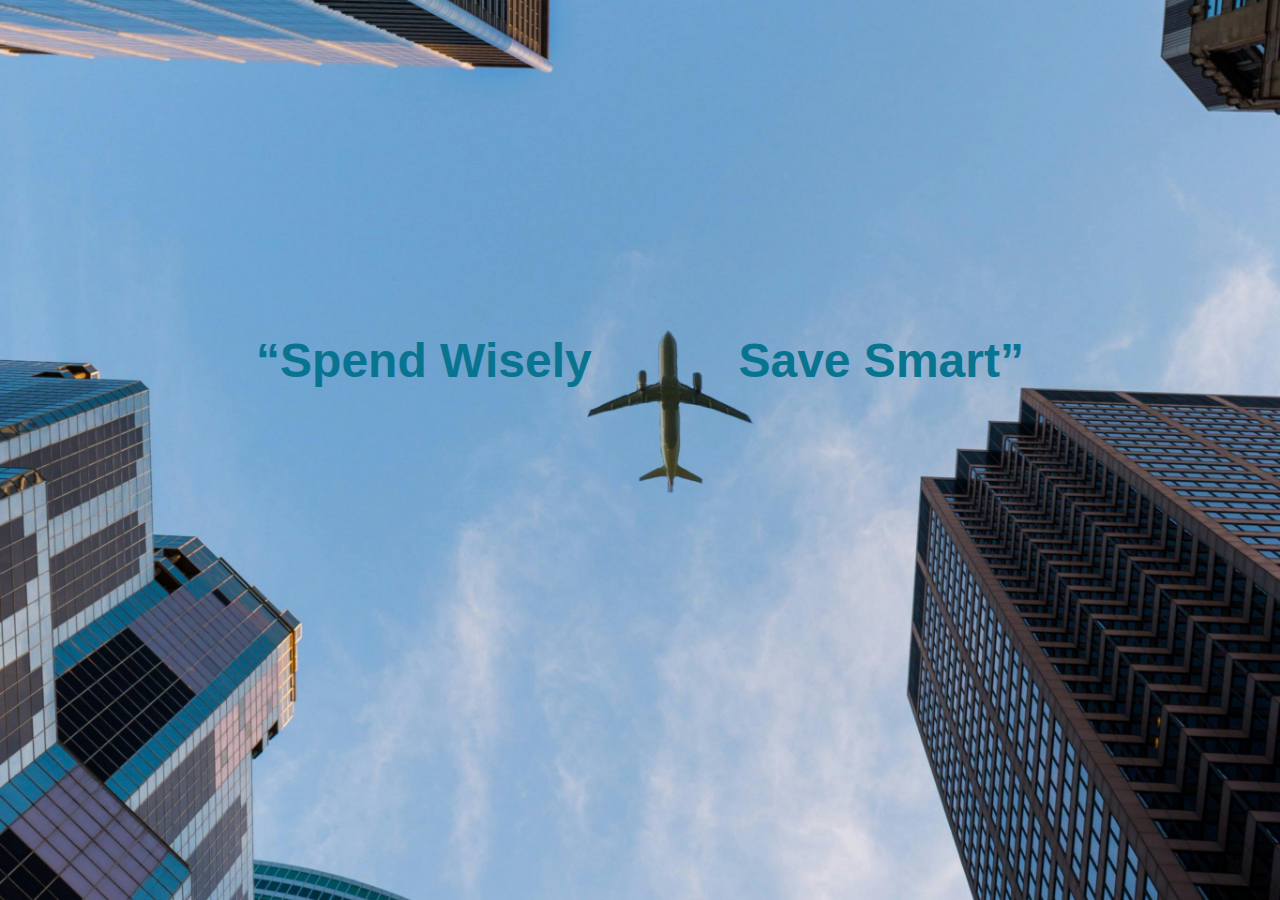
<file: pages/home.html>
<!DOCTYPE html>
<html lang="en">
<head>
  <meta charset="UTF-8">
  <title>Home - Expense Tracker</title>
  <link rel="stylesheet" href="../css/style.css">
</head>
<body>
  <div class="home-container">
    <div class="quote-box">
      <h2><Q>Spend Wisely &nbsp; &nbsp; &nbsp; &nbsp; &nbsp; Save Smart</Q></h2>
    </div>
  </div>
</body>
</html>
</file>
<file: css/style.css>
/* ===== General Layout ===== */
* {
  margin: 0;
  padding: 0;
  box-sizing: border-box;
}

body {
  font-family: Arial, sans-serif;
  
}

/* ===== Top Section (Header) ===== */
.top-section {
  height: 18.1vh;
  background-image: url('../indexbg.png');
  background-size: contain;
  background-repeat: no-repeat;
  background-position: center;
  display: flex;
  flex-direction: column;
  justify-content: center;
  align-items: center;
  text-align: center;
}

.top-section h1 {
  margin-top: 20px;
  font-size: 1.2em;
  font-family: 'Ribeye';
  letter-spacing: 20px;
}

.top-section h1 span {
  color: rgb(0, 10, 95);
  font-size: 2.8em;
  font-family: 'Tapestry';
  letter-spacing: 10px;
}

nav {
  padding: 2px 0;
  width: 100%;
  text-align: center;
}

nav a {
  color: rgb(3, 3, 3);
  margin: 0 15px;
  text-decoration: none;
  font-weight: bold;
  font-size: 1.1em;
}

nav a:hover {
  color: orangered;
}

/* ===== Content Area ===== */
main#content {
  min-height: 81.9vh;
  padding: 0;
  margin: 0;
  overflow: hidden;
}

/* ===== Home Container (Quote Section) ===== */
.home-container {
  height: 100vh;
  width: 100%;
  background-image: url('../assets/home.jpg');
  background-size: cover;
  background-position: center;
  background-repeat: no-repeat;
  display: flex;
  justify-content: center;
  align-items: center;
  padding: 20px;
  text-align: center;
}

.quote-box {
  padding: 60px;
  border-radius: 12px;
  max-width: 100%;
  width: 1000px;
}

.quote-box h2 {
  font-size:3em;
  color: rgb(8, 116, 143);
  margin-bottom: 180px;
}

/* ===== Add Expense Table Format ===== */
.add-expense-table-container {
  height: 81.9vh;
  overflow-y: auto;
  padding: 20px;
  background-color: #f4f4f4;
}

.add-expense-table-container h2 {
  margin-bottom: 20px;
  font-size: 1.8em;
  color: #333;
}

.expense-table-form table {
  width: 100%;
  border-collapse: collapse;
  background-color: white;
}

.expense-table-form th,
.expense-table-form td {
  border: 1px solid #ccc;
  padding: 10px;
  text-align: center;
}

.expense-table-form input,
.expense-table-form select {
  width: 100%;
  padding: 6px;
  font-size: 0.9em;
}

.expense-table-form button {
  margin-top: 20px;
  padding: 12px 20px;
  background-color: rgb(0, 10, 95);
  color: white;
  font-size: 1em;
  border: none;
  border-radius: 6px;
  cursor: pointer;
}

.expense-table-form button:hover {
  background-color: orangered;
}

/* ===== View Expense Section ===== */
.view-container {
  display: flex;
  min-height: 81.9vh;
}

.sidebar {
  width: 200px;
  background-color: #f4f4f4;
  padding: 20px;
  border-right: 1px solid #ddd;
}

.sidebar h3 {
  margin-top: 50px;
  font-size: 1.5em;
}

.sidebar ul {
  list-style: none;
  padding: 0;
}

.sidebar li {
  padding: 8px 0;
  cursor: pointer;
  color: #333;
  font-weight: bold;
}

.sidebar li:hover {
  color: orangered;
}

.view-content {
  flex-grow: 1;
  padding: 20px;
}

#chart-title {
  font-size: 1.3em;
  font-weight: bold;
  margin-bottom: 15px;
}

.expense-table {
  width: 100%;
  border-collapse: collapse;
  margin-bottom: 20px;
}

.expense-table th,
.expense-table td {
  border: 1px solid #ccc;
  padding: 10px;
  text-align: left;
}

#chart-canvas {
  max-width: 100%;
  height: 300px;
}

/* ===== Filter Section ===== */
#filter-section {
  display: flex;
  align-items: center;
  gap: 10px;
  margin-bottom: 20px;
  padding: 10px 20px;
  background-color: #f9f9f9;
  border-left: 4px solid #4CAF50;
  border-radius: 8px;
  box-shadow: 0 2px 4px rgba(0,0,0,0.05);
}

#filter-label {
  font-weight: 600;
  font-size: 1rem;
  color: #333;
}

#filter-input {
  padding: 6px 10px;
  border: 1px solid #ccc;
  border-radius: 6px;
  font-size: 0.95rem;
  min-width: 150px;
}

#filter-input:focus {
  border-color: #4CAF50;
  outline: none;
  box-shadow: 0 0 3px #8ef791;
}

#filter-section button {
  background-color: #70e274;
  color: rgb(0, 0, 0);
  padding: 6px 12px;
  font-size: 0.95rem;
  border: none;
  border-radius: 6px;
  cursor: pointer;
  transition: background-color 0.2s ease;
}

#filter-section button:hover {
  background-color: #24a42b;
}

/* ========== RESPONSIVE STYLES ========== */

/* Tablets */
@media (max-width: 1024px) {
  .top-section h1 {
    font-size: 1em;
    letter-spacing: 10px;
  }

  .top-section h1 span {
    font-size: 2em;
  }

  .quote-box h2 {
    font-size: 2.5em;
  }

  .quote-box p {
    font-size: 1.1rem;
  }

  .view-container {
    flex-direction: column;
  }

  .sidebar {
    width: 100%;
    border-right: none;
    border-bottom: 1px solid #ccc;
  }

  #filter-section {
    flex-direction: column;
    align-items: flex-start;
  }
}

/* Mobile */
@media (max-width: 768px) {
  .top-section {
    height: auto;
    padding: 20px 10px;
    background-size: cover;
  }

  .top-section h1 {
    font-size: 0.9em;
    letter-spacing: 5px;
  }

  .top-section h1 span {
    font-size: 1.6em;
  }

  nav a {
    display: inline-block;
    margin: 8px;
    font-size: 1em;
  }

  .quote-box h2 {
    font-size: 1.8em;
    line-height: 1.3;
  }

  .quote-box p {
    font-size: 1rem;
  }

  .add-expense-table-container {
    padding: 10px;
  }

  .expense-table-form table {
    font-size: 0.85em;
  }

  #filter-input {
    width: 100%;
  }

  /* Make sidebar horizontal on top */
  .view-container {
    flex-direction: column;
  }

  .sidebar {
    width: 100%;
    display: flex;
    flex-direction: row;
    justify-content: space-around;
    align-items: center;
    border-right: none;
    border-bottom: 1px solid #ccc;
    padding: 10px 0;
  }

  .sidebar h3 {
    display: none;
  }

  .sidebar ul {
    display: flex;
    flex-direction: row;
    gap: 15px;
  }

  .sidebar ul li {
    padding: 5px;
  }

  .view-content {
    padding: 15px;
  }
}

/* Small Phones */
@media (max-width: 480px) {
  .top-section h1 span {
    font-size: 1.2em;
  }

  .quote-box h2 {
    font-size: 1.5em;
  }

  .quote-box p {
    font-size: 0.95rem;
  }

  .expense-table-form th,
  .expense-table-form td {
    padding: 6px;
  }

  .expense-table-form input,
  .expense-table-form select {
    font-size: 0.8em;
  }

  #filter-section {
    padding: 5px;
  }

  #filter-section button {
    width: 100%;
  }
}
</file>
